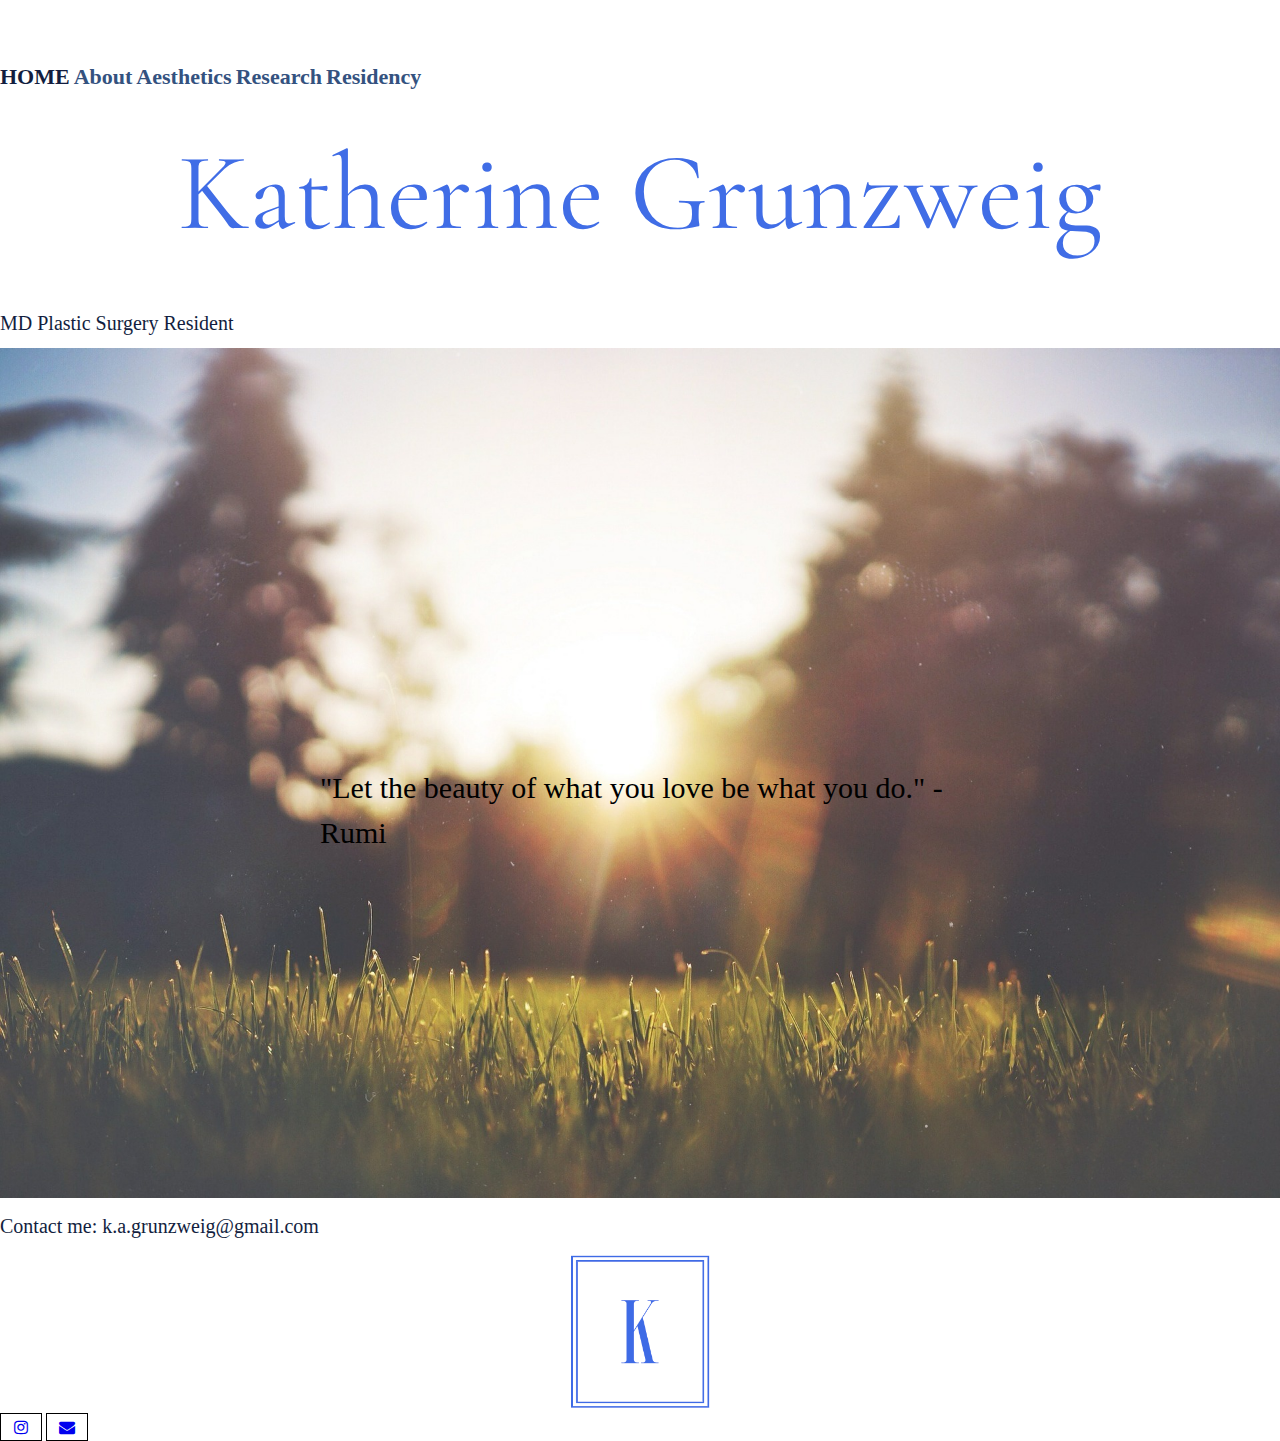
<file: index.html>
<!DOCTYPE html>
<html lang="en" dir="ltr">
<head>
  <meta charset="utf-8">
  <link rel="stylesheet" type="text/css" href="css/html5reset.css">
  <link rel="stylesheet" type="text/css" href="css/">
  <link rel= "stylesheet" type= "text/css" href="css/style.css">
  <link rel="stylesheet" href="https://cdnjs.cloudflare.com/ajax/libs/font-awesome/4.7.0/css/font-awesome.min.css">
  <link href='https://fonts.googleapis.com/css?family=Cormorant%20Garamond' rel='stylesheet'>
  <title>Home</title>
</head>

<body>

<header>
  <a href="#content" class="skip">Skip to content</a>
  <nav>
    <ul>
      <li><a href = "index.html" class = "current">Home</a></li>
      <li><a href = "about.html" >About</a></li>
      <li><a href = "aesthetics.html">Aesthetics</a></li>
      <li><a href = "research.html">Research</a></li>
      <li><a href = "residency.html">Residency</a></li>
    </ul>
  </nav>
</header>

<main id="content">

  <h1>Katherine Grunzweig</h1>
  <p>MD Plastic Surgery Resident</p>
  <img src="images/grass.jpg" class="image1" alt = "image of grass" style="width:100%;"/>
  <div class="centered">
    <h2>"Let the beauty of what you love be what you do." - Rumi </h2>
  </div>


</main>

<footer>
  <p>Contact me: 	k.a.grunzweig@gmail.com</p>
  <img src="images/browsericon.png" class = "image3" alt = "Kate's icon">
  <a href="https://www.instagram.com/aestheticsbydrkatherine/" class="fa fa-instagram" aria-label="instagram"></a>
  <a href="k.a.grunzweig@gmail.com" class="fa fa-envelope" aria-label="email"></a>

</footer>
</body>
</html>
</file>
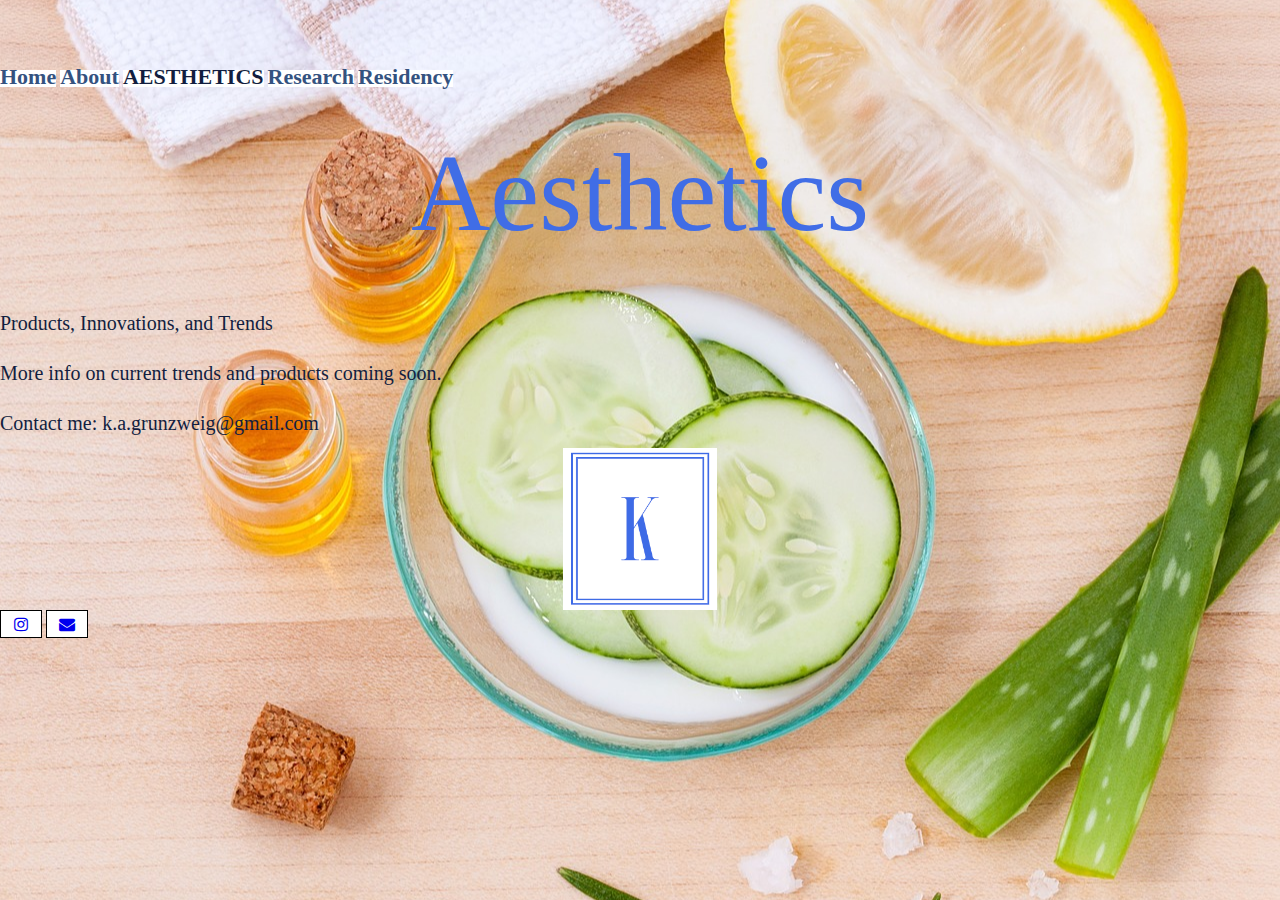
<file: aesthetics.html>
<!DOCTYPE html>
<html lang="en" dir="ltr">
  <head>
    <meta charset="utf-8">
    <link rel="stylesheet" type="text/css" href="css/html5reset.css">
    <link rel="stylesheet" type="text/css" href="css/">
    <link rel= "stylesheet" type= "text/css" href="css/style.css">
    <link rel="stylesheet" href="https://cdnjs.cloudflare.com/ajax/libs/font-awesome/4.7.0/css/font-awesome.min.css">
    <title>Aesthetics</title>
    <style>
      body {
        background-image: url("images/aesthetics.jpg");
        height:500px;
        background-attachment: fixed;
        background-position: center;
        background-repeat: no-repeat;
        }
      </style>
  </head>

  <body>
  <header>
    <a href="#content" class="skip">Skip to content</a>
    <nav>
      <ul>
        <li><a href = "index.html">Home</a></li>
        <li><a href = "about.html" >About</a></li>
        <li><a href = "aesthetics.html" class = "current" >Aesthetics</a></li>
        <li><a href = "research.html">Research</a></li>
        <li><a href = "residency.html">Residency</a></li>
      </ul>
    </nav>
  </header>

    <h1>Aesthetics</h1>
  <main id="content">
  <p>Products, Innovations, and Trends</p>
  <p>More info on current trends and products coming soon. </p>

  </main>

  <footer>
    <p>Contact me: 	k.a.grunzweig@gmail.com</p>
    <img src="images/browsericon.png" class = "image3" alt = "Kate's icon">
    <a href="https://www.instagram.com/aestheticsbydrkatherine/" class="fa fa-instagram" aria-label="instagram"></a>
    <a href="k.a.grunzweig@gmail.com" class="fa fa-envelope" aria-label="email"></a>

  </footer>
  </body>
</html>
</file>
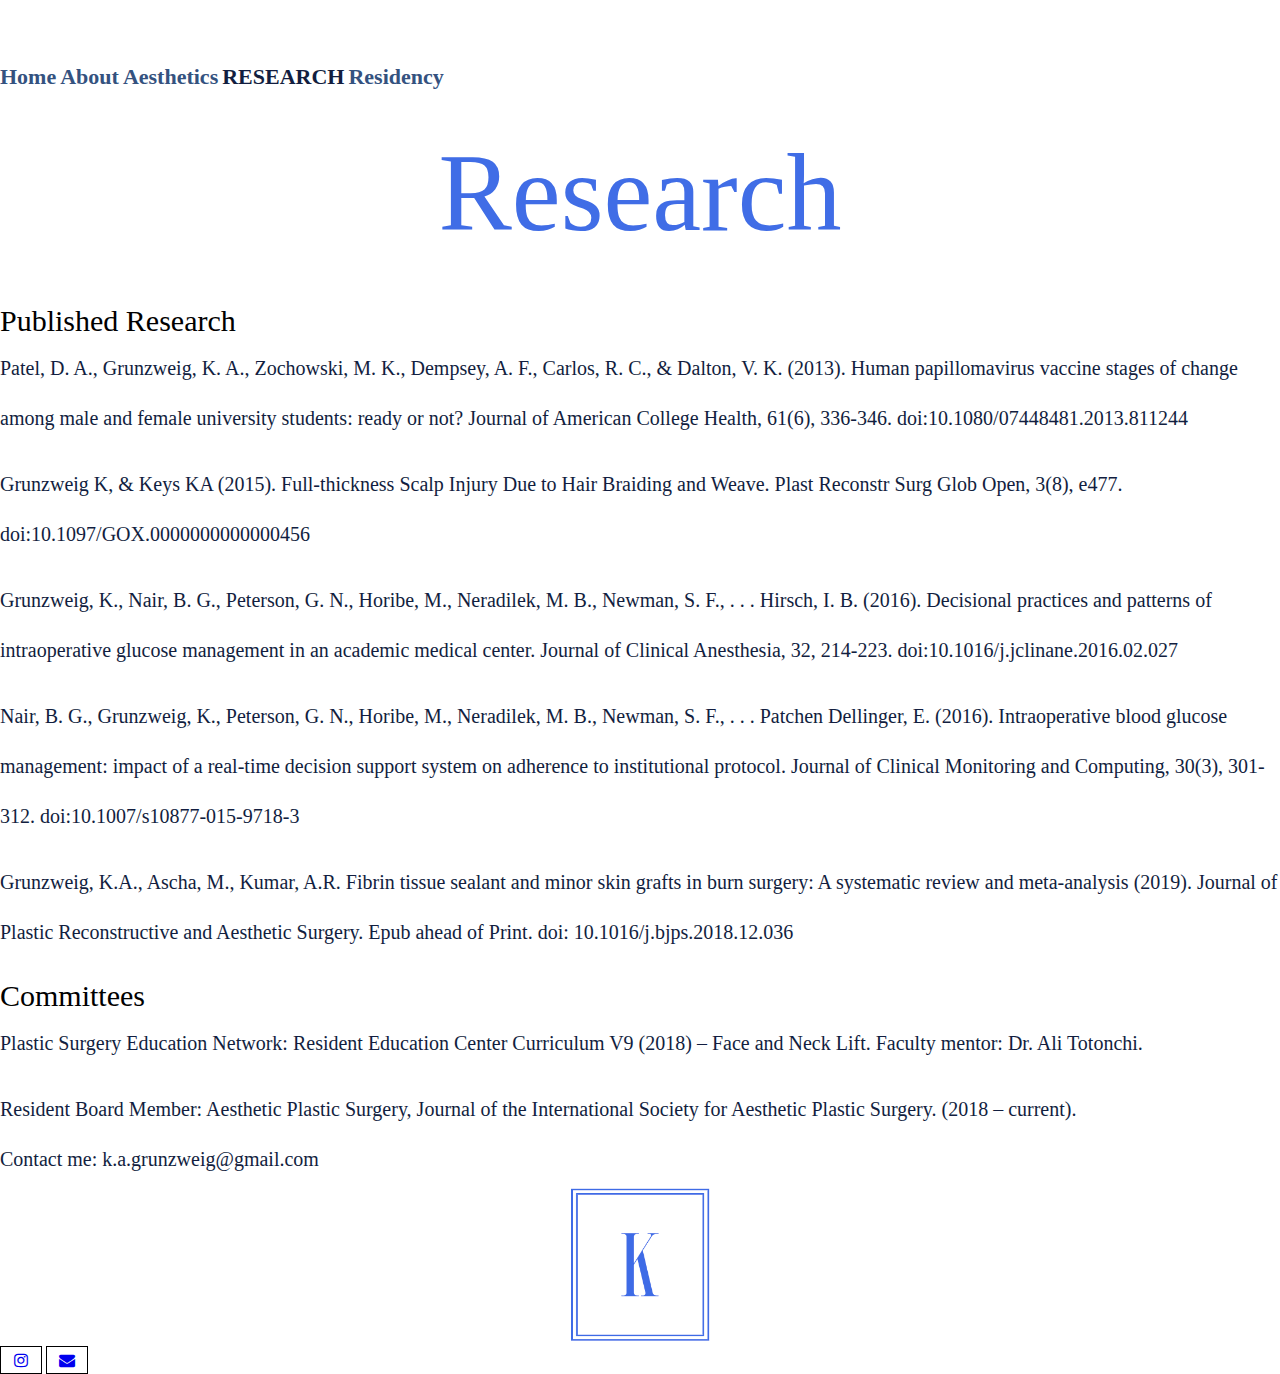
<file: research.html>
<!DOCTYPE html>
<html lang="en" dir="ltr">
  <head>
    <meta charset="utf-8">
    <link rel="stylesheet" type="text/css" href="css/html5reset.css">
    <link rel="stylesheet" type="text/css" href="css/">
    <link rel= "stylesheet" type= "text/css" href="css/style.css">
    <link rel="stylesheet" href="https://cdnjs.cloudflare.com/ajax/libs/font-awesome/4.7.0/css/font-awesome.min.css">
    <title>Research</title>
  </head>
  <body>
  <header>

      <a href="#content" class="skip">Skip to content</a>
      <nav>
        <ul>
          <li><a href = "index.html">Home</a></li>
          <li><a href = "about.html">About</a></li>
          <li><a href = "aesthetics.html">Aesthetics</a></li>
          <li><a href = "research.html" class = "current">Research</a></li>
          <li><a href = "residency.html">Residency</a></li>
        </ul>
      </nav>

    </header>

    <h1>Research</h1>
    <main id ="content">
    <h2>Published Research</h2>
    <p>Patel, D. A., Grunzweig, K. A., Zochowski, M. K., Dempsey, A. F., Carlos, R. C., & Dalton, V. K. (2013). Human papillomavirus vaccine stages of change among male and female university students: ready or not? Journal of American College Health, 61(6), 336-346. doi:10.1080/07448481.2013.811244</p>
    <br>
    <p>Grunzweig K, & Keys KA (2015). Full-thickness Scalp Injury Due to Hair Braiding and Weave. Plast Reconstr Surg Glob Open, 3(8), e477. doi:10.1097/GOX.0000000000000456</p>
    <br>
    <p>Grunzweig, K., Nair, B. G., Peterson, G. N., Horibe, M., Neradilek, M. B., Newman, S. F., . . . Hirsch, I. B. (2016). Decisional practices and patterns of intraoperative glucose management in an academic medical center. Journal of Clinical Anesthesia, 32, 214-223. doi:10.1016/j.jclinane.2016.02.027</p>
    <br>
    <p>Nair, B. G., Grunzweig, K., Peterson, G. N., Horibe, M., Neradilek, M. B., Newman, S. F., . . . Patchen Dellinger, E. (2016). Intraoperative blood glucose management: impact of a real-time decision support system on adherence to institutional protocol. Journal of Clinical Monitoring and Computing, 30(3), 301-312. doi:10.1007/s10877-015-9718-3</p>
    <br>
    <p>Grunzweig, K.A., Ascha, M., Kumar, A.R. Fibrin tissue sealant and minor skin grafts in burn surgery: A systematic review and meta-analysis (2019). Journal of Plastic Reconstructive and Aesthetic Surgery. Epub ahead of Print. doi: 10.1016/j.bjps.2018.12.036</p>
    <br>
    <h2>Committees </h2>
    <p>Plastic Surgery Education Network: Resident Education Center Curriculum V9 (2018) – Face and Neck Lift. Faculty mentor: Dr. Ali Totonchi.</p>
    <br>
    <p>Resident Board Member: Aesthetic Plastic Surgery, Journal of the International Society for Aesthetic Plastic Surgery.  (2018 – current).</p>
    </main>



  <footer>
    <p>Contact me: 	k.a.grunzweig@gmail.com</p>
    <img src="images/browsericon.png" class = "image3" alt = "Kate's icon">
    <a href="https://www.instagram.com/aestheticsbydrkatherine/" class="fa fa-instagram" aria-label="instagram"></a>
    <a href="k.a.grunzweig@gmail.com" class="fa fa-envelope" aria-label="email"></a>

  </footer>
  </body>
</html>
</file>
<file: css/style.css>
body{
    background-color:White;
    margin-top: 50px;
}

li{
	text-decoration: none;
	display:inline;
	background-color: White;
  font-family: garamond;
	color: #121E40;
}

a.skip{
	padding:10px;
	text-decoration: none;
  color: #34527F;
	position: relative;
    top: -80px;
    transition: top ease-in 2s;
}

a.skip:focus{
	background-color: white;
  color: black;
	top: -20px;
	border: 1px solid black;
}
@media screen and (min-width:200px){

	.gallery{
    display: grid;
    grid-gap: 15px 15px;
  	flex-direction: column;
  	flex-wrap: wrap;
  	align-items: center;
  	justify-content: space-evenly;

	}
	.gallery img{
		width: 40vw;
		height: 50vh;
    justify-content: center;
	}
}
@media screen and (min-width: 900px){
  .gallery{
  	display: grid;
    grid-gap: 15px 15px;
  	flex-direction: row;
  	flex-wrap: wrap;
  	align-items: center;
  	justify-content: space-around;

  }
  .gallery{
  	display:grid;
  	grid-template-columns: 1fr 1fr 1fr;
    grid-template-rows: auto;
  }
  .gallery img{
  	width: 90%;
  	height: 50vh;

  }
}
@media screen and (min-width: 1200px){

  .gallery{
    display: grid;
    grid-gap: 15px 15px;
    flex-direction: column;
    flex-wrap: wrap;
    align-items: center;
    justify-content: center;
    grid-template-columns: 1fr 1fr 1fr
  }
.gallery img{
  width: 90%;
  height: 60vh
  }
}

@media (prefers-reduced-motion: reduce) {
	body{
		background-color: White;
	}
	a.skip{
		transition: top;
	}
	.animation:hover{
		-webkit-animation-name:none;
	}
}


p{
  color: #121E40;
  font-family: garamond;
  text-align: left;
  font-size: 20px;
  line-height: 2.5;
}
h1{
  color: #406de6;
  font-weight: 400;
  text-align: center;
  font-family: 'Cormorant Garamond';
  font-size: 110px;
  line-height: 1;
  padding-top: 50px;
  padding-bottom: 50px;
}
h2{
  color:black;
  font-weight: 400;
  text-align:left;
  justify-content: center;
  font-family: garamond;
  font-size: 30px;
  line-height: 1.5;
}
  .current{
    text-decoration: none;
    color: #121E40;
    text-transform: uppercase;
  }
nav a {
  text-decoration: none;
  font-family: garamond;
  font-weight: bold;
  font-size: 22px;
  color: #34527F;
  padding-top: 500px;
  margin-top: 500px;
  background-color: none;
  }
}
/* .container {
  position: relative;
} */
.container {
  position: relative;
  text-align: center;
  color: white;
}

.centered {
  position: absolute;
  top: 90%;
  left: 50%;
  transform: translate(-50%, -50%);
}


.image1 {

  max-width: 100%;
  height: auto;
}
.image2 {
  display: block;
  margin-left: auto;
  margin-right: auto;
  width: 50%;
}
.image3 {
  display: block;
  margin-left: auto;
  margin-right: auto;
  width: 12vw;
  height: 18vh;
}

.fa {
  padding: 5px;
  background-color: white;
  border-color: black;
  margin: 0 auto;
  border-style: solid;
  border-width: 1px;
  font-size: 30px;
  width: 30px;
  text-align: center;
  text-decoration: none;
}
.fa:hover {
  opacity: 0.7;
  background-color: #557eed;
}
</file>
